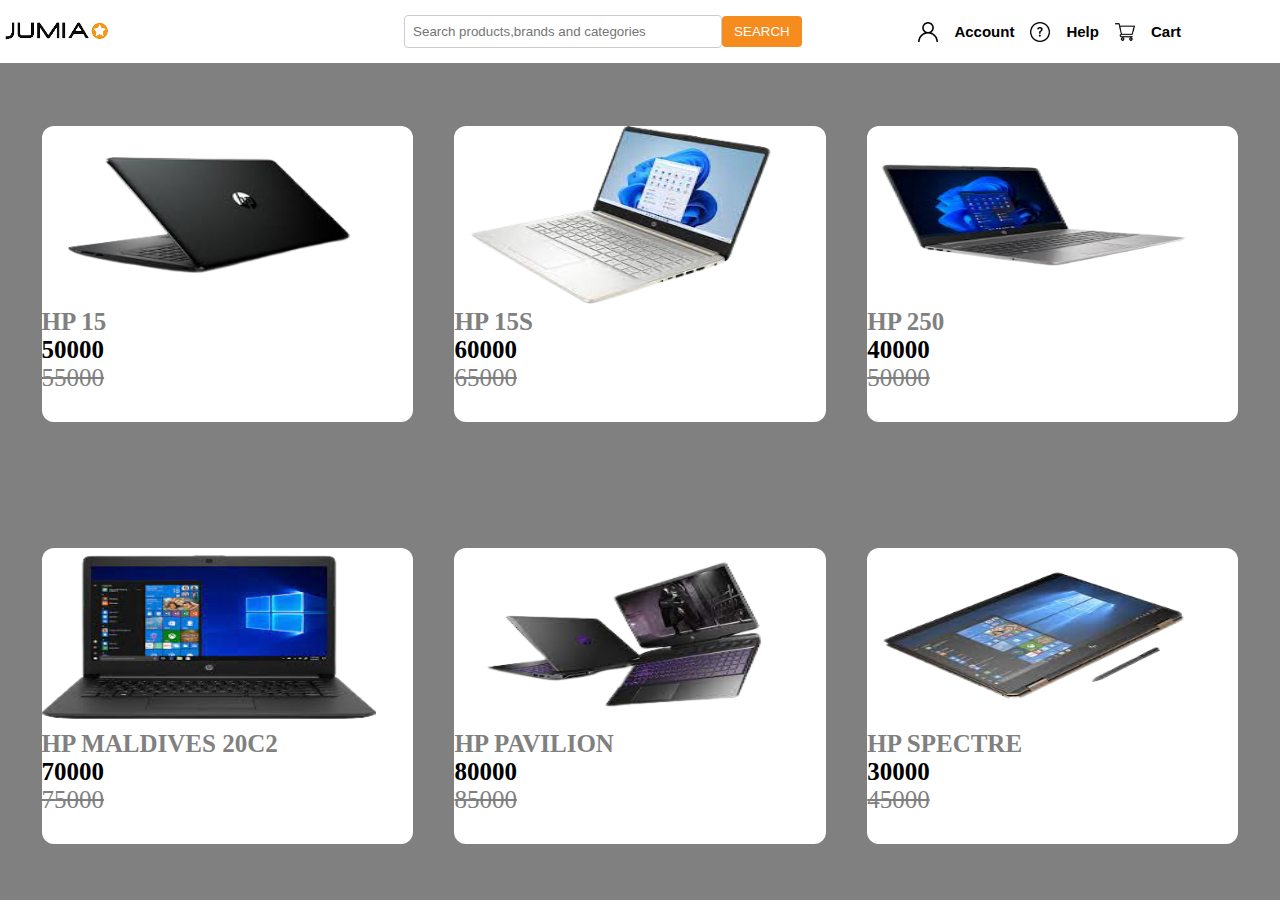
<file: index.html>
<!DOCTYPE html>
<html lang="en">
<head>
    <meta charset="UTF-8">
    <meta name="viewport" content="width=device-width, initial-scale=1.0">
    <title>JUMIA</title>
    <link rel="stylesheet" href="./css/styles.css">
</head>
<body>
    <section class="home">
   <div class="container">
    
      <img class="ubunifu" src="./images/jumia.png" >
    <img class="toggle" src="./images/menu.png" alt="">

    <div class="hidden">
      <img class="ubunifu" src="./images/jumia.png" >

      <div class="search">

        <input type="text" placeholder="Search products,brands and categories">
        <button><i class="fa fa-search"></i>SEARCH</button>
      </div>
      

      
      <a class="active" href="#About"><img class="account-icon"  style="height: 20px;" src="./images/user.png" alt="Account Icon"> <i class="fa fa-fw fa-home"></i> Account </a>


      
      <a href="#updates"><img  style="height: 20px;" src="./images/mark.png" alt="Help Icon"> <i class="fa fa-fw fa-envelope"></i> Help</a> 
     
    
    
    <div class="navbar-hidden">
      <img  style="height: 20px;" src="./images/cart.png" alt="Cart Icon"> 
      <a href="#contact"><i class="fa fa-fw fa-shopping-cart"></i> Cart</a>
    </div>
    </div>
    
    <div class="nav">
      
      
        <div class="search-bar">
          <input type="text" placeholder="Search products,brands and categories">
          <button><i class="fa fa-search"></i>SEARCH</button>
        </div>

        <img class="account"  style="height: 20px;" src="./images/user.png" alt="Account Icon"> 
        <a class="active" href="#About"><i class="fa fa-fw fa-home"></i> Account </a>

        <img  style="height: 20px;" src="./images/mark.png" alt="Help Icon"> 
        <a href="#updates"><i class="fa fa-fw fa-envelope"></i> Help</a>
      
      
      <div class="navbar">
        <img  style="height: 20px;" src="./images/cart.png" alt="Cart Icon"> 
        <a href="#contact"><i class="fa fa-fw fa-shopping-cart"></i> Cart</a>
      </div>
    </div>
  </div> 

  
      <section class="laptops">
       
            
        <div class="laptopOne">
            <img  src="" alt="" id="hp15">
            <h3 id="name1"></h3>
            <h4 id="priceOne"></h4>
            <p id="originalOne"></p>
              
            </div>

            <div class="laptopTwo">
                <img  src="" alt="" id="hp15s">
            <h3 id="name2"></h3>
            <h4 id="priceTwo"></h4>
            <p id="originalTwo"><s>Your text here</s></p>
                  
                </div>


                <div class="laptopThree">
                    <img  src="" alt="" id="hp250">
            <h3 id="name3"></h3>
            <h4 id="priceThree"></h4>
            <p id="originalThree"></p>
                      
                    </div>
</section>

<section class="laptops2">
                    <div class="laptopFour">
                        <img  src="" alt="" id="hpmaldives">
                        <h3 id="name4"></h3>
                        <h4 id="priceFour"></h4>
                        <p id="originalFour"></p>
                        </div>

                        <div class="laptopFive">
                          <img  src="" alt="" id="hppavilion">
                          <h3 id="name5"></h3>
                          <h4 id="priceFive"></h4>
                          <p id="originalFive"></p>
                          </div>


                          <div class="laptopSix">
                            <img  src="" alt="" id="hpspectre">
                            <h3 id="name6"></h3>
                            <h4 id="priceSix"></h4>
                            <p id="originalSix"></p>
                            </div>
    </div>

</section>

</section>

    <script src="./js/script.js"></script>
</body>
</html>
</file>
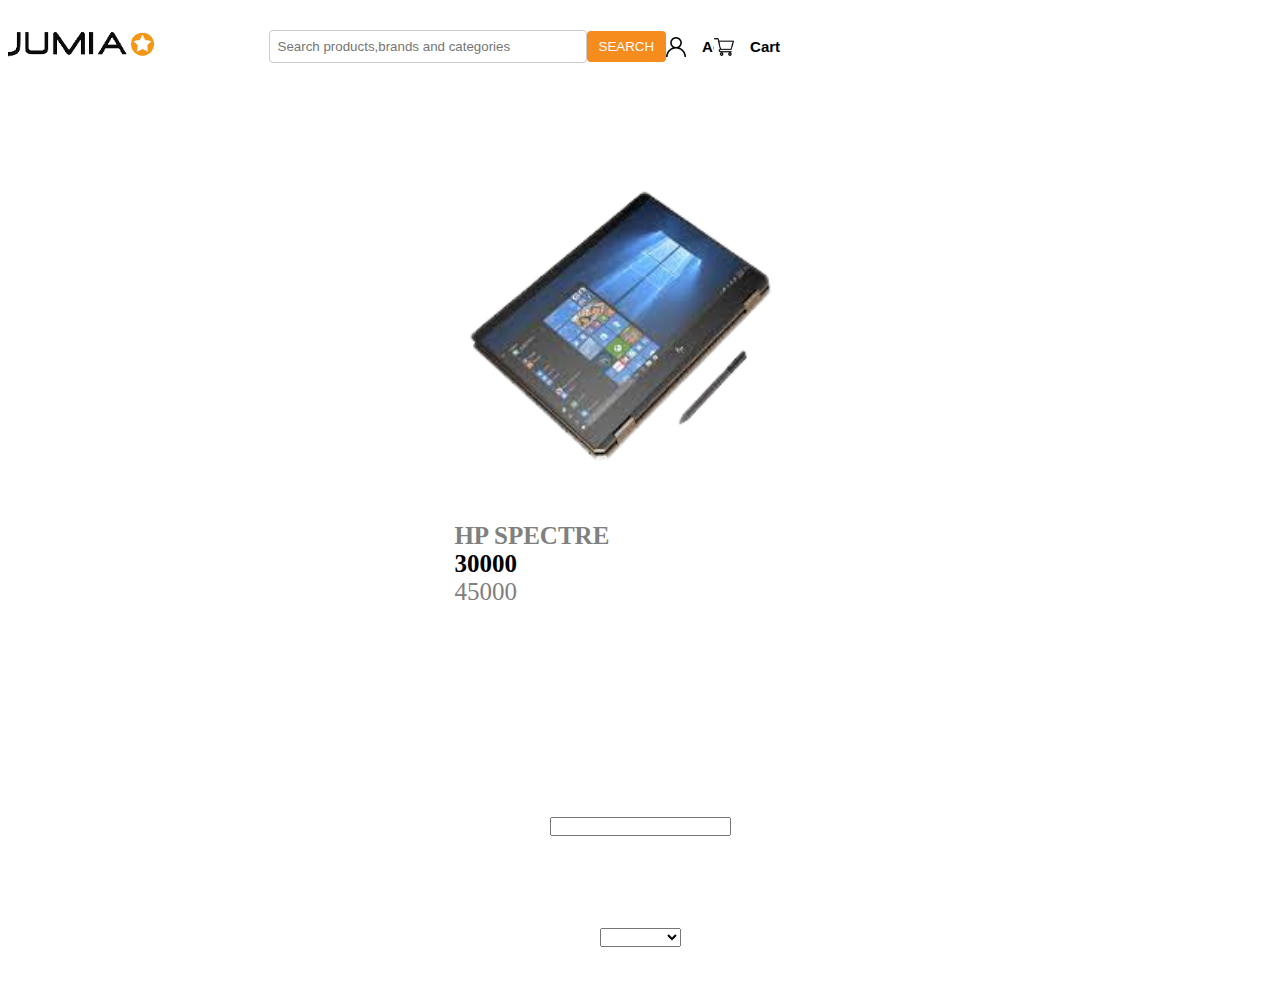
<file: select.html>
<!DOCTYPE html>
<html lang="en">
<head>
    <meta charset="UTF-8">
    <meta name="viewport" content="width=device-width, initial-scale=1.0">
    <link rel="stylesheet" href="./css/styles.css">
    <title>Laptop</title>
</head>
<body>
    <div class="container">
        <div class="ubunifu">
          <img src="./images/jumia.png" style="width: 160px;">
        </div>
        <div class="nav">
          <div class="navbar">
            <div class="search-bar">
              <input type="text" placeholder="Search products,brands and categories">
              <button><i class="fa fa-search"></i>SEARCH</button>
            </div>
    
            <img  style="height: 20px;" src="./images/user.png" alt="Account Icon"> 
            <a class="active" href="#About"><i class="fa fa-fw fa-home"></i> Account </a>
    
            <img  style="height: 20px;" src="./images/mark.png" alt="Help Icon"> 
            <a href="#updates"><i class="fa fa-fw fa-envelope"></i> Help</a>
          </div>
          
          <div class="navbar">
            <img  style="height: 20px;" src="./images/cart.png" alt="Cart Icon"> 
            <a href="#contact"><i class="fa fa-fw fa-shopping-cart"></i> Cart</a>
          </div>
        </div>
      </div>



    <section  style="flex-direction: column;" class="laptops">
       
            
        <div class="laptopOne">
            <img  src="" alt="" id="laptop">
            <h3 id="name"></h3>
            <h4 id="price"></h4>
            <p id="original"></p>
              
            </div>

            <input id="quantity" type="text">
            <p  style="color: white;" id="total"></p>

            <select name="" id="location">
                <option value=""></option>
                <option value="Nairobi">Nairobi</option>
                <option value="Kisumu">Kisumu</option>

                <option value="Mombasa">Mombasa</option>

            </select>


</section>



    <script src="./js/script.js"></script>
    <script src="./js/select.js"></script>
</body>
</html>
</file>
<file: css/styles.css>
.container {
    display: flex;
    position: relative;
    width: 100%;
    height: 7%;
    background-color: white;
  }
  
  /* .ubunifu {
    float: left;
    width: max-content;
    color: #C42B1B;
    font-family: 'Josefin Sans', sans-serif;
    font-weight: 800;
  } */
  
  .ubunifu {
    width: 120px;
    /* display: flex; */
    /* Adjust the margin as needed */
/* padding-bottom: 50px;   */
}
  
  .nav {
    font-size: 15px;
    font-family: 'Josefin Sans', sans-serif;
    font-weight: 200;
    align-items: center;
    display: flex; /* Add this to create a horizontal layout */
    flex-wrap: wrap; /* Allow items to wrap to the next line if needed */
    width: 100%;
  }
  
  .navbar {
    font-size: 9px;
    overflow: hidden;
    display: flex;
    align-items: center;
  }
  
  /* Style the links inside the navigation bar */
  .nav a {
    float: left;
    font-weight: bold;
    color: black;
    text-align: center;
    padding: 14px 16px;
    text-decoration: none;
    font-size: 15px;
  }

.hidden{
  display: none;
  height: 100vh;
  width: 100%;
  position: absolute;
}

.toggle{
  display: none;
}
  
  /* Style the search bar */
  .search-bar {
    display: flex;
    align-items: center;
    margin-left: 25%;
  }
  
  .search-bar input {
    width: 300px;
    padding: 8px;
    border: 1px solid #ccc;
    border-radius: 4px;
  }
  
  .search-bar button {
    background-color: #f68b1e;
    border: none;
    color: white;
    border-radius: 4px;
    padding: 8px 12px;
    cursor: pointer;
  }
  
  .search-bar button:hover {
    background-color: #880F08;
  }
  
  .account{
    margin-left: 10%;
  }
  
  
  
  
  .button{
      background-color: #ff214f;
  }

  *{
    margin: 0;
    padding: 0;
  }

  .home{
    background-color: gray;
width: 100%;
height: 100vh;
display: flex;
flex-direction: column;
  }
    
    .laptops{
      height: 100vh;
      width: 100%;
      display: flex;
      justify-content: space-evenly;
      align-items: center;
      margin-right: 10%;
    }
    .laptops div{
      width: 29%;
      height: 70%;
      background-color: white;
      border-radius: 12px;
    }
   
    .laptops img{
      width: 90%;
      height: 60%;
    }
  
    .laptops h3
  
    {
      color: grey;
      font-size: 25px;
    }
  
  
    .laptops h4
    {
  font-size: 25px;
    }
    .laptops p
    {
      color: grey;
      font-size: 25px;
    }

    .laptops2{
      height: 100vh;
      width: 100%;
      display: flex;
      justify-content: space-evenly;
      align-items: center;
      margin-right: 10%;
    }
    .laptops2 div{
      width: 29%;
      height: 70%;
      background-color: white;
      border-radius: 12px;
    }
   
    .laptops2 img{
      width: 90%;
      height: 60%;
    }
  
    .laptops2 h3
  
    {
      color: grey;
      font-size: 25px;
    }
  
  
    .laptops2 h4
    {
  font-size: 25px;
    }
    .laptops2 p
    {
      color: grey;
      font-size: 25px;
    }
  
  
  @media (max-width:820px){
    .laptops{
      flex-wrap: wrap;
      /* height: max-content; */
    }
    .laptops div{
      width: 60%;
      margin-top: 20px;
      height: 350px;
    }

    .laptops2 {
      flex-wrap: wrap;
      /* height: max-content; */
    }
    .laptops2 div{
      width:60%;
      margin-top: 20px;
      height: 350px;
    }
    .nav{
      display: none;
    }
.toggle{
  display: block;
  margin-left: 40%;
  width: 32px;
  height: 32px;
}
    
.toggle:hover ~ .hidden{
  display: flex;
  flex-direction: column;
  background-color: white;
 height: max-content;
}
.hidden{
  padding-left: 20px;
}
.hidden img{
  width: 32px;
  margin-top: 20px;
}
 
.hidden .ubunifu{
  margin-left: 80px;
  height: 50px;
  width: 70px;
}
}
.hidden a{
  text-decoration: none;
  color: black;
  font-size: 20px;
    font-family: 'Josefin Sans', sans-serif;
    font-weight: 200;

 
}

.hidden .search button {
  background-color: #f68b1e;
}
  
  @media(max-width:500px){
  .laptops{
    height: max-content;
  }
  
    .laptops div{
      width: 90%;
    }

    .laptops2{
      height: max-content;
    }
    
      .laptops2 div{
        width: 90%;
      }

  }
</file>
